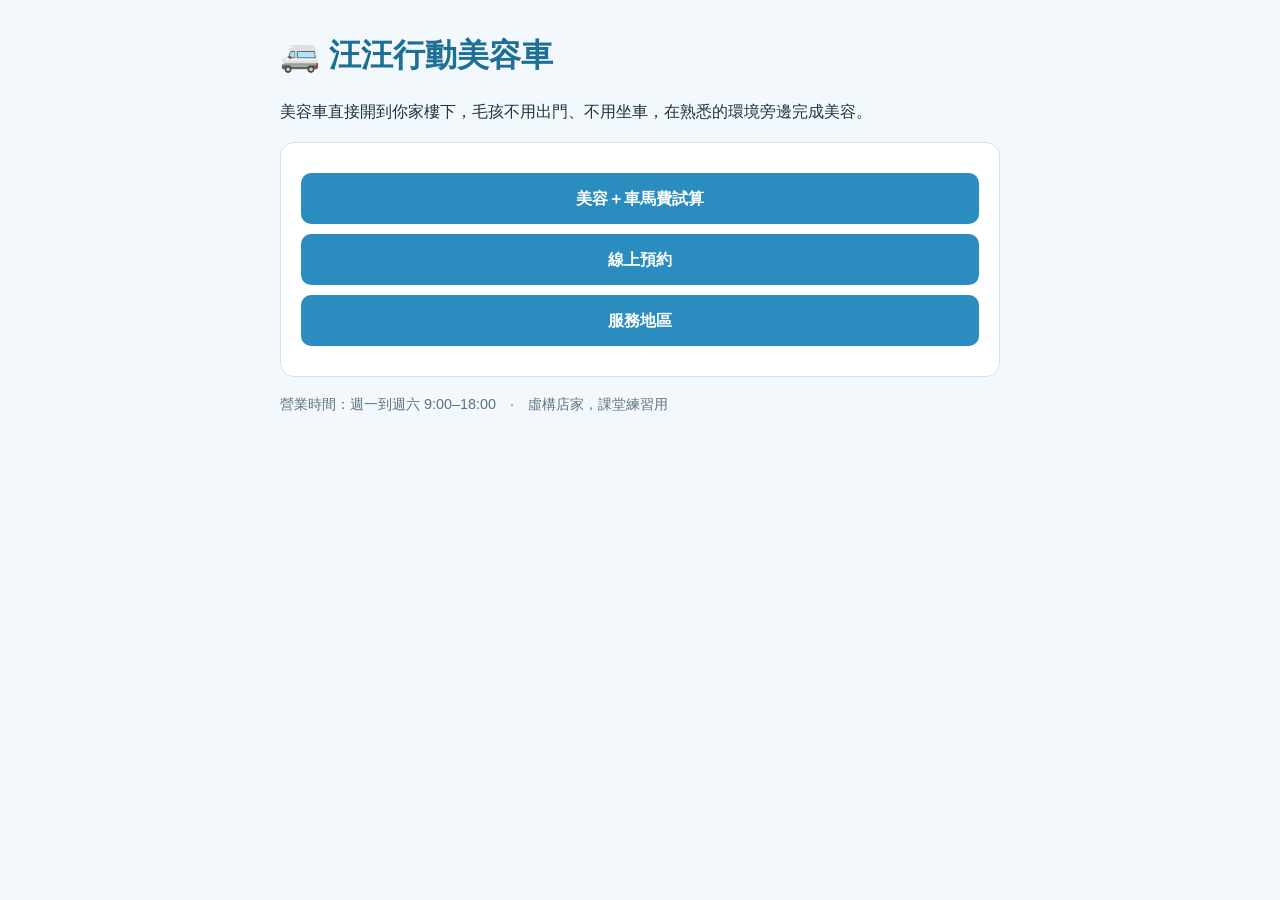
<file: index.html>
<!doctype html>
<html lang="zh-Hant">
<head>
<meta charset="utf-8">
<meta name="viewport" content="width=device-width, initial-scale=1">
<title>汪汪行動美容車｜到府寵物美容</title>
<link rel="stylesheet" href="style.css">
</head>
<body>
<div class="wrap">
  <h1>🚐 汪汪行動美容車</h1>
  <p>美容車直接開到你家樓下，毛孩不用出門、不用坐車，在熟悉的環境旁邊完成美容。</p>
  <div class="card">
    <a class="btn" href="fee.html">美容＋車馬費試算</a>
    <a class="btn" href="book.html">線上預約</a>
    <a class="btn" href="area.html">服務地區</a>
  </div>
  <p class="note">營業時間：週一到週六 9:00–18:00　·　虛構店家，課堂練習用</p>
</div>
</body>
</html>
</file>
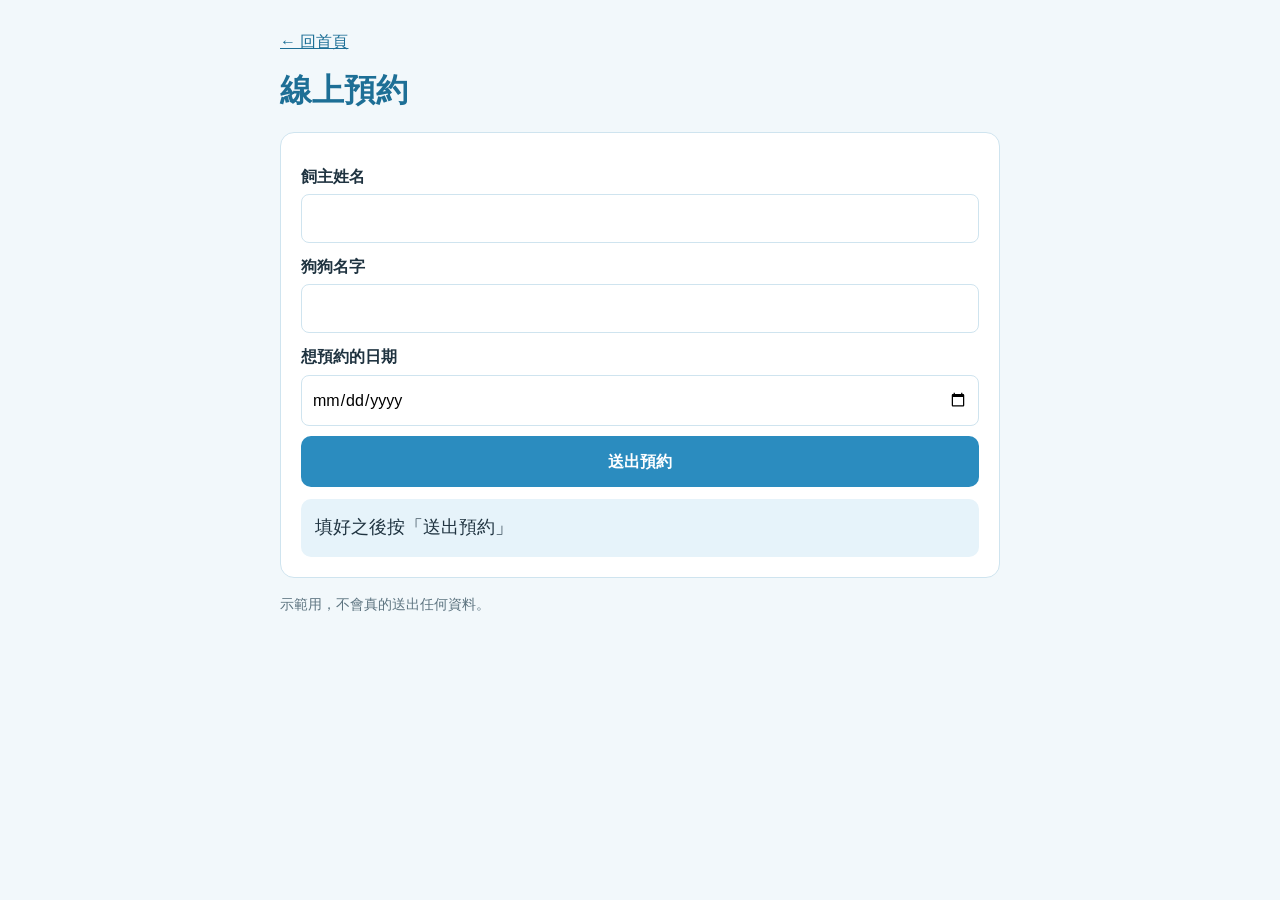
<file: book.html>
<!doctype html>
<html lang="zh-Hant">
<head>
<meta charset="utf-8">
<meta name="viewport" content="width=device-width, initial-scale=1">
<title>線上預約｜汪汪行動美容車</title>
<link rel="stylesheet" href="style.css">
</head>
<body>
<div class="wrap">
  <a class="back" href="index.html">← 回首頁</a>
  <h1>線上預約</h1>
  <div class="card">
    <label for="name">飼主姓名</label><input id="name">
    <label for="dog">狗狗名字</label><input id="dog">
    <label for="date">想預約的日期</label><input id="date" type="date">
    <button onclick="sendBooking()">送出預約</button>
    <div class="result" id="msg">填好之後按「送出預約」</div>
  </div>
  <p class="note">示範用，不會真的送出任何資料。</p>
</div>
<script>
function sendBookin(){
  const name = document.getElementById("name").value || "（沒填）";
  const dog = document.getElementById("dog").value || "（沒填）";
  const date = document.getElementById("date").value || "（沒選）";
  document.getElementById("msg").textContent = "預約成功！" + name + " 的 " + dog + "，日期 " + date + "，我們會再打電話確認。";
}
</script>
</body>
</html>
</file>
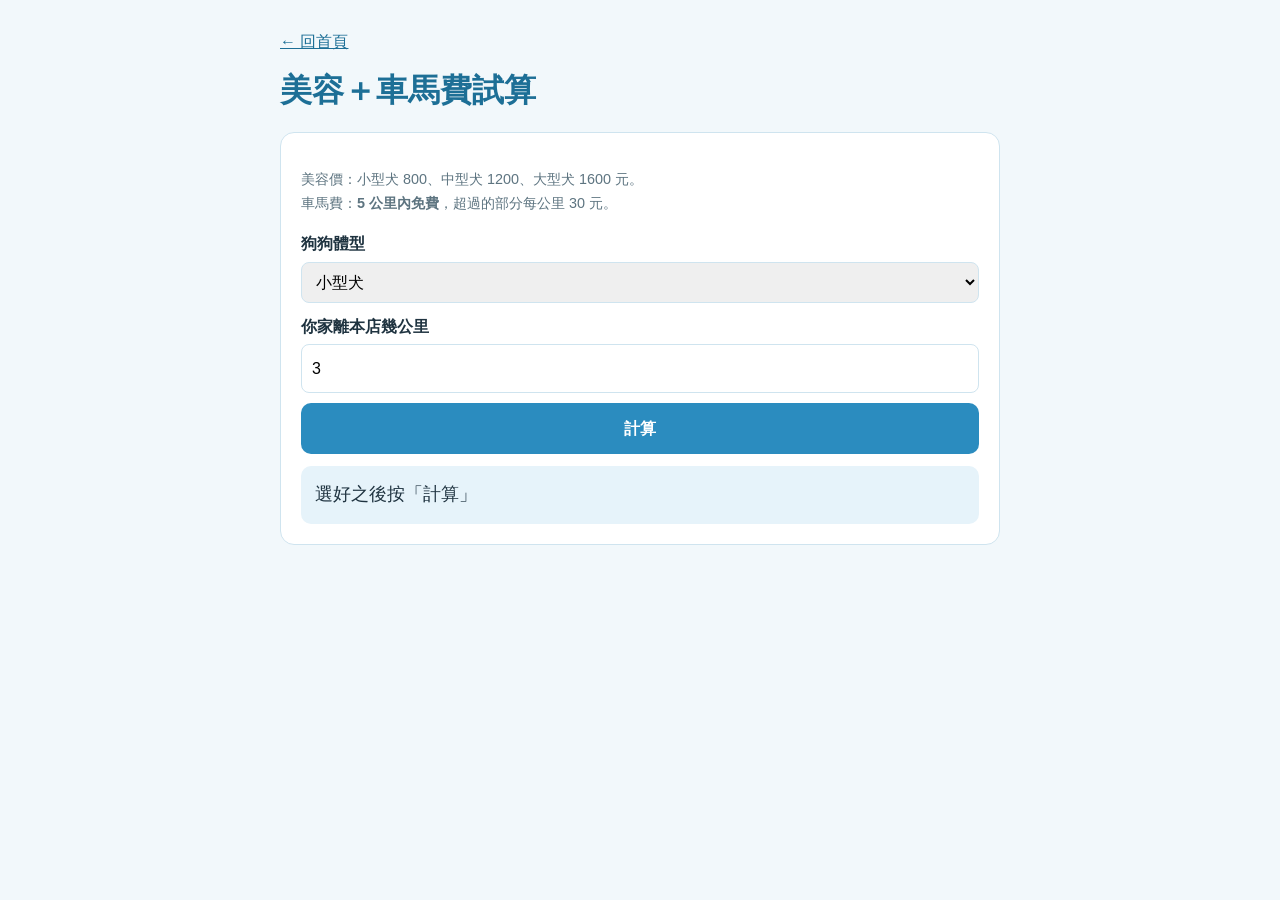
<file: fee.html>
<!doctype html>
<html lang="zh-Hant">
<head>
<meta charset="utf-8">
<meta name="viewport" content="width=device-width, initial-scale=1">
<title>美容＋車馬費試算｜汪汪行動美容車</title>
<link rel="stylesheet" href="style.css">
</head>
<body>
<div class="wrap">
  <a class="back" href="index.html">← 回首頁</a>
  <h1>美容＋車馬費試算</h1>
  <div class="card">
    <p class="note">美容價：小型犬 800、中型犬 1200、大型犬 1600 元。<br>車馬費：<b>5 公里內免費</b>，超過的部分每公里 30 元。</p>
    <label for="size">狗狗體型</label>
    <select id="size">
      <option value="800">小型犬</option>
      <option value="1200">中型犬</option>
      <option value="1600">大型犬</option>
    </select>
    <label for="km">你家離本店幾公里</label>
    <input id="km" type="number" min="0" value="3">
    <button onclick="calc()">計算</button>
    <div class="result" id="out">選好之後按「計算」</div>
  </div>
</div>
<script>
function calc(){
  const base = Number(document.getElementById("size").value);
  const km = Number(document.getElementById("km").value);
  const fee = km * 30;
  document.getElementById("out").textContent = "美容 " + base + " 元＋車馬費 " + fee + " 元＝總共 " + (base + fee) + " 元";
}
</script>
</body>
</html>
</file>
<file: style.css>
body{margin:0;background:#f2f8fb;color:#1f3340;font-family:"Microsoft JhengHei","PingFang TC",sans-serif;line-height:1.7}
.wrap{max-width:720px;margin:0 auto;padding:28px 16px}
h1{color:#1d6f96;margin:0 0 8px}
.card{background:#fff;border:1px solid #cfe4ef;border-radius:14px;padding:20px;margin:14px 0}
.btn,button{display:block;width:100%;box-sizing:border-box;margin:10px 0;padding:12px;border:0;border-radius:10px;background:#2b8cbf;color:#fff;font:inherit;font-weight:700;text-align:center;text-decoration:none;cursor:pointer}
label{display:block;margin:10px 0 4px;font-weight:700}
input,select{width:100%;box-sizing:border-box;padding:10px;border:1px solid #cfe4ef;border-radius:8px;font:inherit}
.back{display:inline-block;margin-bottom:8px;color:#1d6f96}
.result{background:#e6f3fa;border-radius:10px;padding:14px;margin-top:12px;font-size:1.1rem}
.note{color:#5d7480;font-size:.9rem}
</file>
